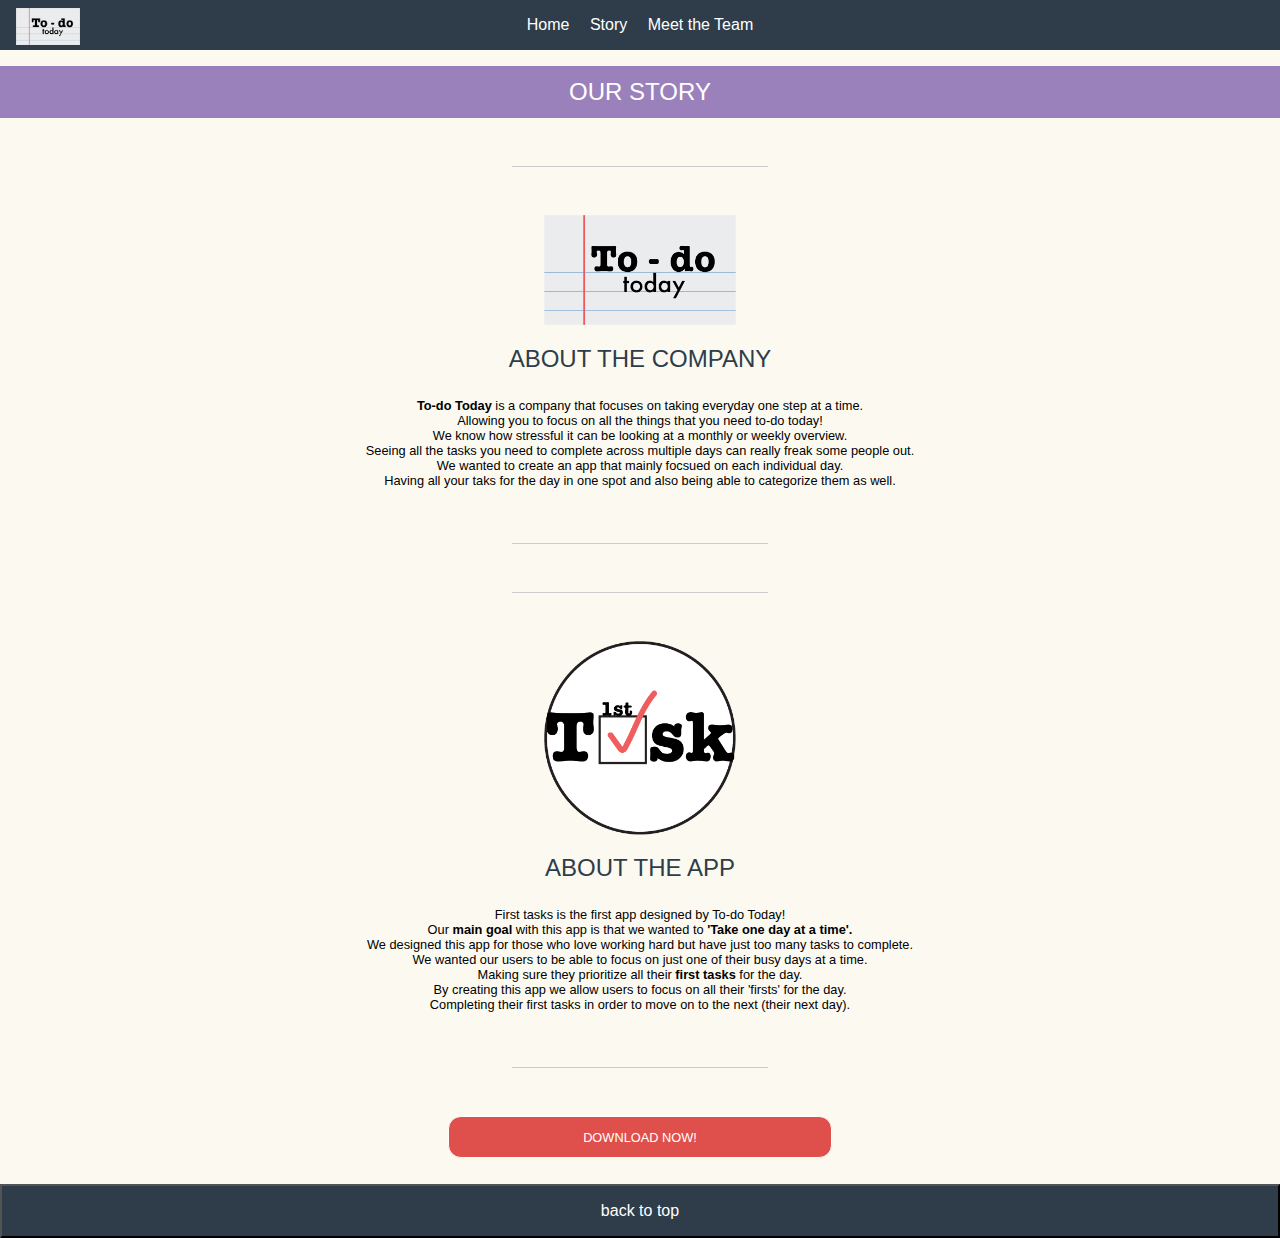
<file: FirstTasksWeb/about.html>
<!doctype html>
<html lang="en">
  <head>
    <meta charset="utf-8">
    <title>First Tasks Website</title>
    <meta name="description" content="Company Website for Firsttasks app">
    <meta name="Isabel Cruz" content="First Tasks Web Design">
    <meta name="viewport" content="width=device-width, initial-scale=1">
    <link rel="stylesheet" href="css/reset.css">
    <link rel="stylesheet" href="css/main.css?v=1.0">
  </head>
  <body>


    <a name="top"></a>

    <img src="img/todotoday.logo.png" class="cmpyLogo">
<!--
    <img src="img/Logo.png" class="logo">

    <h1>'Taking it one day at a time'</h1> -->

    <div class="navBar">

      <a href="index.html">Home</a>
      <a href="about.html">Story</a>
      <a href="team.html">Meet the Team</a>

    </div>

    <h2>OUR STORY</h2>

      <hr></hr>
        <img src="img/todotoday.logo.png" class="cmpyLogo2">

      <!-- <hr></hr> -->
      <!-- About the company -->
          <h4> ABOUT THE COMPANY </h4>

            <h5>

              <strong>To-do Today</strong> is a company that focuses on taking everyday one step at a time.

                <p>Allowing you to focus on all the things that you need to-do today!</p>

                <p>We know how stressful it can be looking at a monthly or weekly overview.</p>

                <p>Seeing all the tasks you need to complete across multiple days can really freak some people out.</p>

                <p>We wanted to create an app that mainly focsued on each individual day.</p>

                <p>Having all your taks for the day in one spot and also being able to categorize them as well. </p>

            </h5>

      <hr></hr>


      <!-- About the app -->
      <hr></hr>


        <img src="img/Logo.png" class="cmpyLogo2">
          <h4> ABOUT THE APP </h4>

          <h5>

            First tasks is the first app designed by To-do Today!

              <p>Our <strong>main goal</strong> with this app is that we wanted to <strong>'Take one day at a time'.</strong></p>

              <p>We designed this app for those who love working hard but have just too many tasks to complete.</p>

              <p>We wanted our users to be able to focus on just one of their busy days at a time.</p>

              <p>Making sure they prioritize all their <strong>first tasks</strong> for the day.</p>

              <p>By creating this app we allow users to focus on all their 'firsts' for the day.</p>

              <p>Completing their first tasks in order to move on to the next (their next day).</p>

          </h5>

      <hr></hr>

        <a href="#download" class="dlAPP">DOWNLOAD NOW!</a>

        <!-- <h4> Presents to you: </h4>

        <img src="img/Logo.png" class="firstTsk">

        <h3>

        <br></br>
        <strong>To-do To-day</strong> is a company that focuses on taking everyday one step at a time. Accomplishing what you have to-do today!

        <br></br>

        <br>1st Tasks is an app designed by To-do To-day that allows you to focus on all your 'firsts'. We want to make sure you focus on one day and all your top priorities, your 'firsts'!
        </br>

        <br>
          <strong>This app will allow you to:</strong>
        </br>
            <ul class="Bodytxt">

              <li> Categorize your tasks into designated lists</li>

              <li>Prioritize your main tasks by staring them and having them placed into one list</li>
            </ul>

        <br>From there you will be able breakdown all of your first tasks in order to help you know where to start and what you need to do.
        </br>

        </h3> -->

    <button class="bckTop">
      <a href="#top">back to top</a>
    </button>

  </body>
</html>
</file>
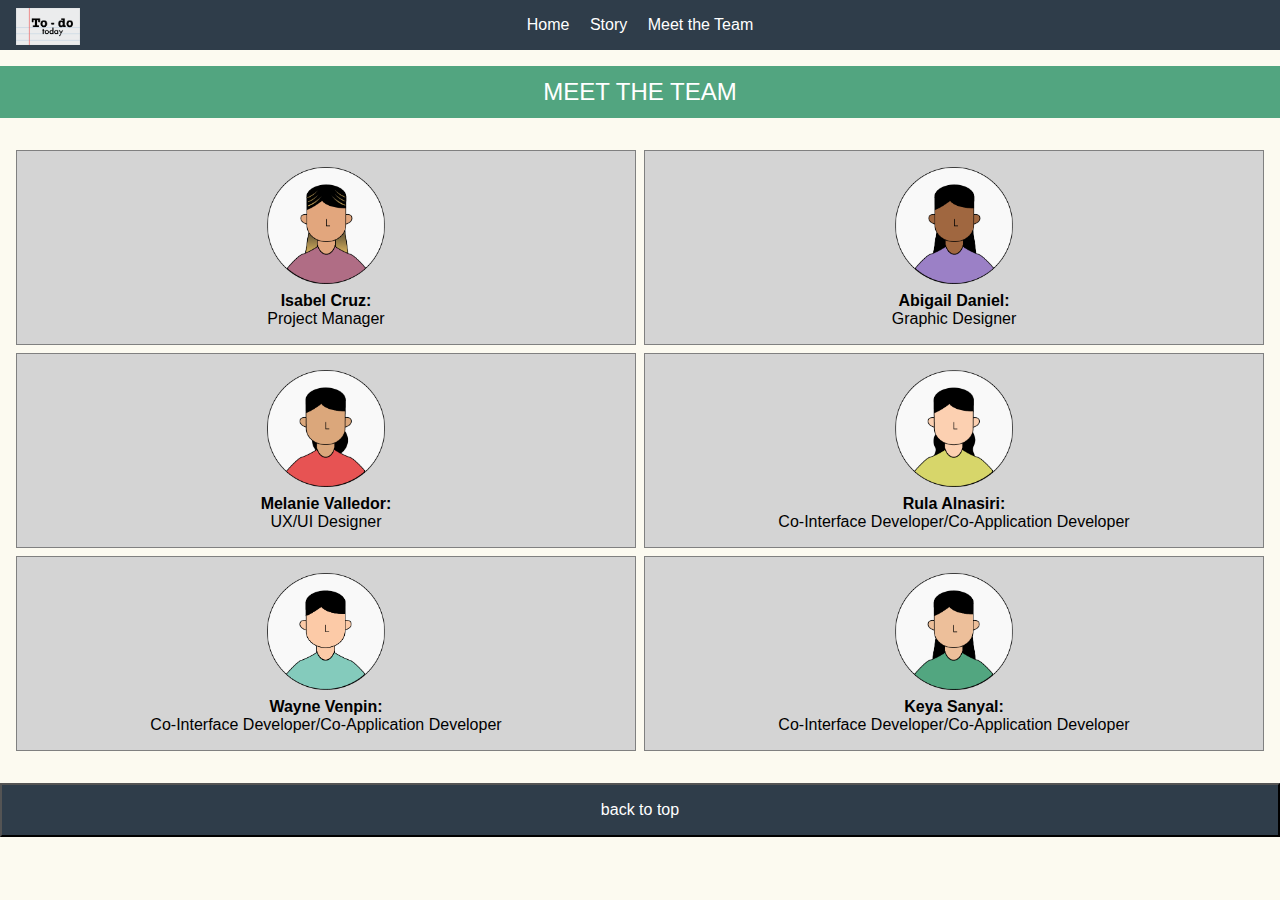
<file: FirstTasksWeb/team.html>
<!doctype html>
<html lang="en">
  <head>
    <meta charset="utf-8">
    <title>First Tasks Website</title>
    <meta name="description" content="Company Website for Firsttasks app">
    <meta name="Isabel Cruz" content="First Tasks Web Design">
    <meta name="viewport" content="width=device-width, initial-scale=1">
    <link rel="stylesheet" href="css/reset.css">
    <link rel="stylesheet" href="css/main.css?v=1.0">
  </head>
  <body>

    <a name="top"></a>



    <img src="img/todotoday.logo.png" class="cmpyLogo">

    <!-- <img src="img/Logo.png" class="logo">
    <h1>'Taking it one day at a time'</h1> -->

    <div class="navBar">
      <a href="index.html">Home</a>
      <a href="about.html">Story</a>
      <a href="team.html">Meet the Team</a>
      <!-- <a href="#download">Download Now!</a> -->
    </div>

<h2 class="heading">MEET THE TEAM</h2>

  <article class="teamInfo">
    <label class="teamMBR">
      <img src="img/isabel.png" class="icon">
          Isabel Cruz:
            <p>Project Manager</p>
    </label>

    <label class="teamMBR">
      <img src="img/abby.png" class="icon">
      Abigail Daniel:
        <p>Graphic Designer</p>
    </label>

    <label class="teamMBR">
      <img src="img/melanie.png" class="icon">
      Melanie Valledor:
        <p>UX/UI Designer</p>
    </label>

    <label class="teamMBR">
      <img src="img/rula.png" class="icon">
      Rula Alnasiri:
        <p>Co-Interface Developer/Co-Application Developer</p>
    </label>

    <label class="teamMBR">
      <img src="img/wayne.png" class="icon">
      Wayne Venpin:
        <p>Co-Interface Developer/Co-Application Developer</p>
    </label>

    <label class="teamMBR">
      <img src="img/keya.png" class="icon">
      Keya Sanyal:
        <p>Co-Interface Developer/Co-Application Developer</p>
    </label>
  </article>

<button class="bckTop">
  <a href="#top">back to top</a>
</button>


      <!-- <script src="https://ajax.googleapis.com/ajax/libs/jquery/3.2.1/jquery.min.js"></script>
      <script src="js/main.js"></script> -->
    </body>
  </html>
</file>
<file: FirstTasksWeb/css/main.css>
body {
  background-color: #fcfaf0;
}

h1 {
  font-family: 'Futura', georgia, sans-serif;
  font-size: .8em;
  font-style: italic;
  text-align: center;
  padding: .5em;
  margin-bottom: 2.5em;
  color: black;
}

h2 {
  font-family: 'Futura', georgia, sans-serif;
  /* font-weight: bold; */
  font-size: 1.5em;
  text-align: center;
  margin-top: 2em;
  padding: .5em;
  background-color: #9a81bb;
  color: white;
}


h3 {
  text-align: center;
  font-family: 'Futura', georgia, sans-serif;
  font-size: 1em;
  color: black;
  margin: .8em;
  padding: .8em;
  /* border: solid;
  border-width: thin; */
}

/* Titles for each section on the OUR STORY page */
h4 {
  text-align: center;
  font-family: 'Futura', georgia, sans-serif;
  font-size: 1.5em;
  color: #2f3d4a;
  margin: .8em;
  /* padding: .8em; */
  /* border: solid;
  border-width: thin; */
}

/* Body text in the OUR STORY page */
h5 {
  font-family: 'Futura', georgia, sans-serif;
  font-size: .8em;
  /* font-style: italic; */
  text-align: center;
  padding: .5em;
  /* margin-bottom: 2.5em; */
  color: black;
}


a {
  text-decoration: none;
  color: white;
  width: 80%;
  /* background-color: #3a4c5d; */
  /* border: thin solid #2f3d4a; */
  padding: .5em;
  /* margin: 1em; */
}

p{
  font-family: 'Futura', georgia, sans-serif;
  font-size: 1em;
}


/* lines between about categories */

hr {
  width: 20%;
  margin-left: auto;
  margin-right: auto;
  margin-top: 3em;
  margin-bottom: 3em;
}


.navBar {
  font-family: 'Futura', georgia, sans-serif;
  /* font-weight: bold; */
  font-size: 1em;
  text-align: center;
  /* margin-top: 1em; */
  padding: 1em;
  /* color: black; */
  /* display: block; */
  /* margin-right: 10em; */
  background-color: #2f3d4a;
  position: absolute;
  top: 0;
  width: 100%;
  text-decoration: inherit;
  float: right;

}
/*
.navTab {
  margin-right: 2em;
  margin-left: 2em;
} */

.dlAPP {
  border: thin solid;
  border-radius: 1em;
  padding: 1em;
  background-color: rgb(223, 79, 75);
  width: 30%;
  margin-right: auto;
  margin-left: auto;
  margin-bottom: 2em;
  display: block;
  position: inherit;
  text-align: center;
  font-family: 'Futura', georgia, sans-serif;
  font-size: .8em;

}

.navBar a:hover {
  background: rgb(176, 175, 173);
  color: white;
  padding: 1em;
  text-decoration: none;
}

.demoVid {
  display: block;
  width: 50%;
  margin-left: auto;
  margin-right: auto;
  margin-top: 1em;
  margin-bottom: 3em;

}


.Bodytxt {
  text-align: center;
  font-family: 'Futura', georgia, sans-serif;
  font-size: .8em;
  color: black;
  margin: .8em;
  list-style-type: circle;
  list-style-position: inside;
  /* padding: .8em; */
}

.heading {
  background-color: #52a580;
}

.heading.main {
  background-color: #84a0d2;
}


.teamMBR {
  background-color: rgb(212, 212, 212);
  font-family: 'Futura', georgia, sans-serif;
  font-weight: bold;
  font-size: 1em;
  text-align: center;
  padding: 1em;
  border: solid;
  border-color: grey;
  border-width: thin;
}

/* grid on about the team page */

.teamInfo {
  /* background-color: white; */
  list-style: none;
  margin: 1em 0;
  text-align: left;
  display: grid;
  row-gap: .5em;
  column-gap: .5em;
  grid-template-columns: 1fr 1fr;
  padding: 1em;
}


/* Screens on main page */

.appScrns {
  /* background-color: white; */
  list-style: none;
  margin: 2.6em 0;
  text-align: left;
  display: grid;
  row-gap: .5em;
  column-gap: .5em;
  grid-template-columns: 1fr 1fr 1fr;
  padding: .5em;
  width: 100%;
}

/* app features on main page */

.appFeatures {
  /* background-color: white; */
  list-style: none;
  margin-top: 2em;
  margin-bottom: 2em;
  text-align: center;
  display: grid;
  margin-right: auto;
  margin-left: auto;
  row-gap: .5em;
  column-gap: 2em;
  grid-template-columns: 1fr 1fr 1fr;
  padding: 1em;
  width: 85%;
}


/* Firsts tasks logo on main page */
.logo{
  width: 20%;
  display: block;
  margin-left: auto;
  margin-right: auto;
  margin-top: 5em;
  /* margin-bottom: 2em; */
  background-color: #2f3d4a:

}

/* First tasks logo on about page */

.firstTsk{
  width: 10%;
  display: block;
  margin-left: auto;
  margin-right: auto;
  /* margin-top: 4.5em; */
  /* margin-bottom: 2em; */
  background-color: #2f3d4a:
}
/* Company logo on main page (top left corner) */

.cmpyLogo {
  width: 4em;
  margin-top: .5em;
  margin-left: 0;
  z-index: 1;
  position: absolute;
  top: 0;
  /* background-color: #2f3d4a; */
}

/* Company logo on about page */
.cmpyLogo2 {
  width: 15%;
  display: block;
  margin-top: 2em;
  margin-left: auto;
  margin-right: auto;
}

.icon {
  width: 20%;
  display: block;
  margin-left: auto;
  margin-right: auto;
  margin-bottom: .5em;
}

.bckTop {
  font-family: 'Futura', georgia, sans-serif;
  font-size: 1em;
  display: block;
  /* margin-right: 1em; */
  width: 100%;
  padding: 1em;
  background-color: #2f3d4a;
  margin-bottom: 0;

}
</file>
